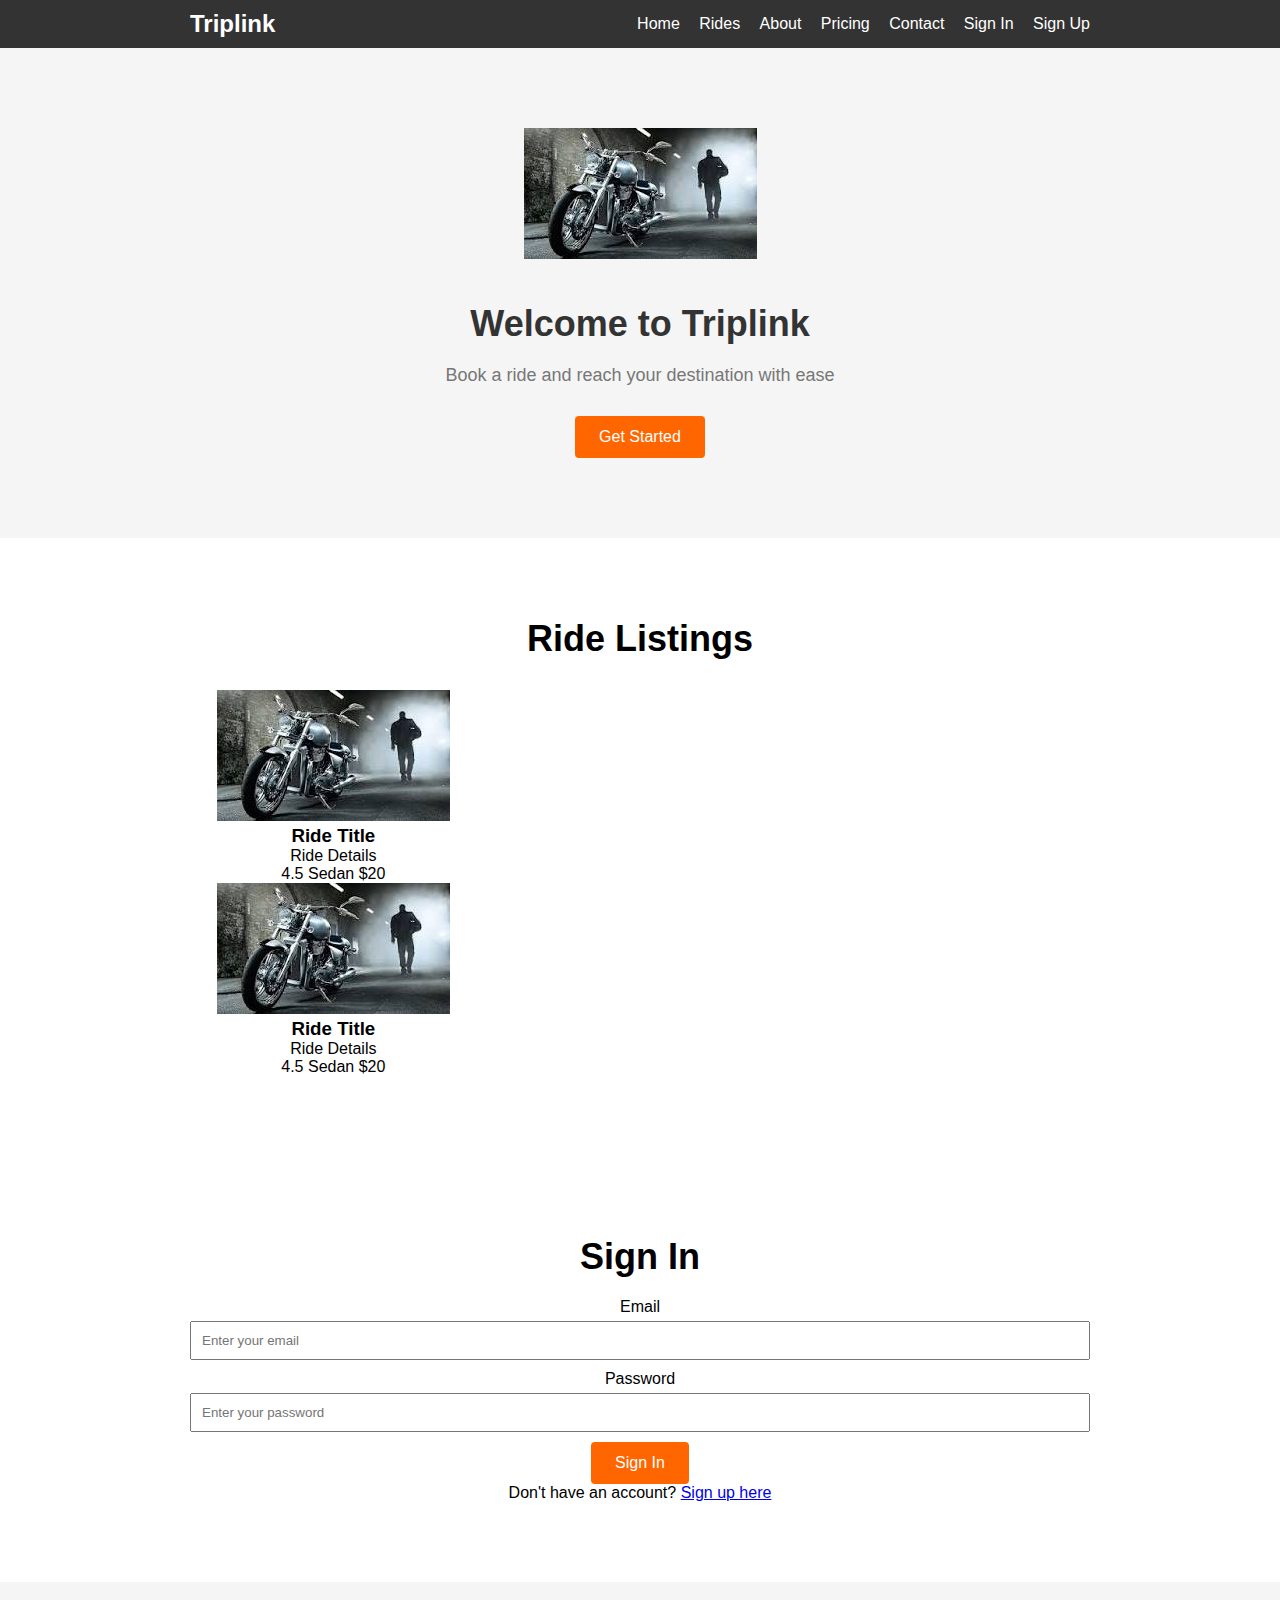
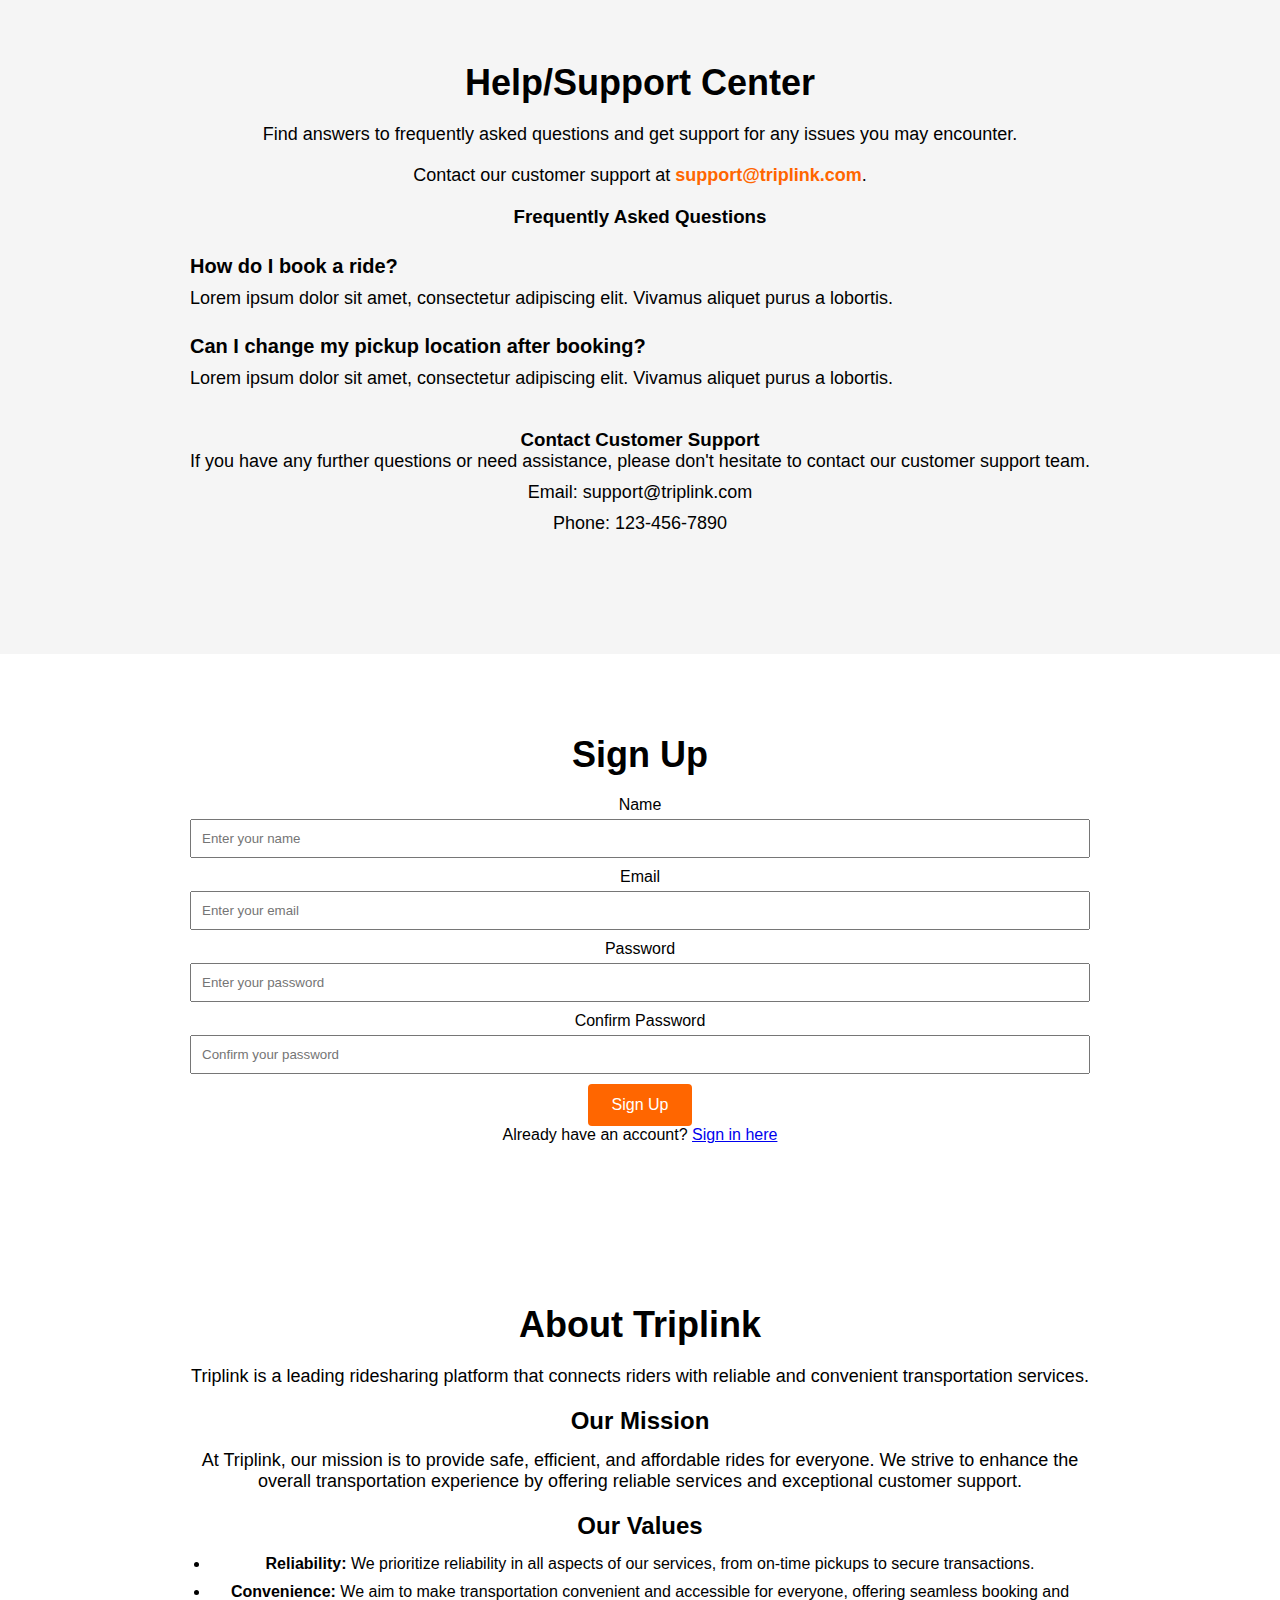
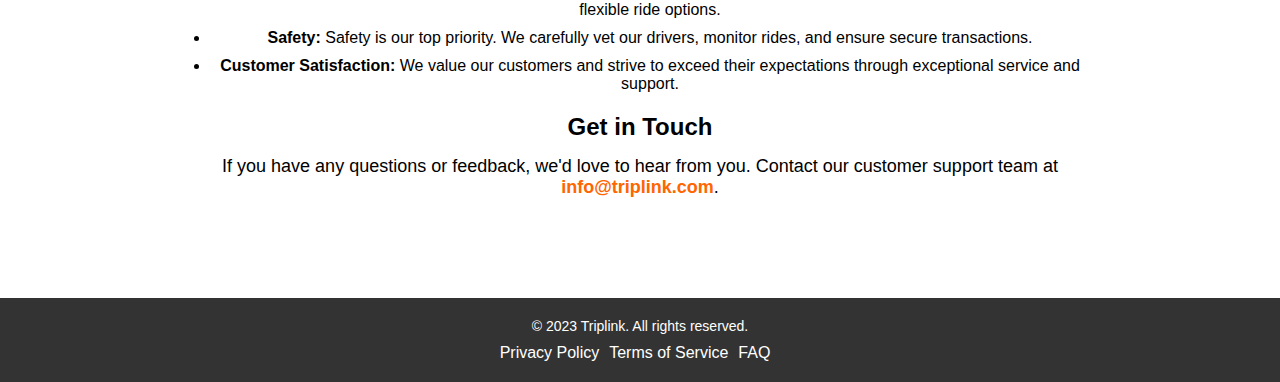
<file: rideshare/index.html>
<!DOCTYPE html>
<html>
<head>
  <title>Triplink - Ridesharing Platform</title>
  <link rel="stylesheet" type="text/css" href="style.css">
</head>
<body>

  <!-- Navbar -->
  <nav>
    <div class="container">
      <a href="#" class="logo">Triplink</a>
      <ul class="nav-links">
        <li><a href="#">Home</a></li>
        <li><a href="#">Rides</a></li>
        <li><a href="#">About</a></li>
        <li><a href="#">Pricing</a></li>
        <li><a href="#">Contact</a></li>
        <li><a href="#">Sign In</a></li>
        <li><a href="#">Sign Up</a></li>
      </ul>
    </div>
  </nav>

  <!-- Hero Section -->
<!-- Hero Section -->
<section class="hero">
  <div class="container">
    <img src="ddd.jpg" alt="Hero Image" class="hero-image">
    <h1>Welcome to Triplink</h1>
    <p>Book a ride and reach your destination with ease</p>
    <a href="#" class="cta-button">Get Started</a>
  </div>
</section>


  <!-- Ride Listings Section -->
  <section class="ride-listings">
    <div class="container">
      <h2>Ride Listings</h2>
      
      <!-- Sorting and filtering options -->
      <div class="filter-options">
        <!-- Add sorting and filtering elements here -->
      </div>
      
      <!-- Ride cards -->
      <div class="ride-cards">
        <div class="ride-card">
          <img src="ddd.jpg" alt="Ride Image">
          <h3>Ride Title</h3>
          <p>Ride Details</p>
          <div class="ride-info">
            <span class="rating">4.5</span>
            <span class="vehicle-type">Sedan</span>
            <span class="estimated-fare">$20</span>
          </div>
          <div class="ride-card">
            <img src="ddd.jpg" alt="Ride Image">
            <h3>Ride Title</h3>
            <p>Ride Details</p>
            <div class="ride-info">
              <span class="rating">4.5</span>
              <span class="vehicle-type">Sedan</span>
              <span class="estimated-fare">$20</span>
            </div>
        </div>
        <!-- Add more ride cards as needed -->
      </div>
    </div>
  </section>



  <!-- Sign In Section -->
  <section class="signin-section">
    <div class="container">
      <h2>Sign In</h2>
      <form>
        <label for="email">Email</label>
        <input type="email" id="email" name="email" placeholder="Enter your email" required>
        <label for="password">Password</label>
        <input type="password" id="password" name="password" placeholder="Enter your password" required>
        <button type="submit" class="cta-button">Sign In</button>
      </form>
      <p>Don't have an account? <a href="#">Sign up here</a></p>
    </div>
  </section>
  <section class="help-section">
    <div class="container">
      <h2>Help/Support Center</h2>
      <p>Find answers to frequently asked questions and get support for any issues you may encounter.</p>
      <p>Contact our customer support at <a href="mailto:support@triplink.com">support@triplink.com</a>.</p>
      
      <div class="faq-section">
        <h3>Frequently Asked Questions</h3>
        <ul class="faq-list">
          <li>
            <h4>How do I book a ride?</h4>
            <p>Lorem ipsum dolor sit amet, consectetur adipiscing elit. Vivamus aliquet purus a lobortis.</p>
          </li>
          <li>
            <h4>Can I change my pickup location after booking?</h4>
            <p>Lorem ipsum dolor sit amet, consectetur adipiscing elit. Vivamus aliquet purus a lobortis.</p>
          </li>
          <!-- Add more FAQs as needed -->
        </ul>
      </div>
      
      <div class="contact-section">
        <h3>Contact Customer Support</h3>
        <p>If you have any further questions or need assistance, please don't hesitate to contact our customer support team.</p>
        <p>Email: support@triplink.com</p>
        <p>Phone: 123-456-7890</p>
      </div>
    </div>
  </section>
  
  
  
  <!-- Sign Up Section -->
  <section class="signup-section">
    <div class="container">
      <h2>Sign Up</h2>
      <form>
        <label for="name">Name</label>
        <input type="text" id="name" name="name" placeholder="Enter your name" required>
        <label for="email">Email</label>
        <input type="email" id="email" name="email" placeholder="Enter your email" required>
        <label for="password">Password</label>
        <input type="password" id="password" name="password" placeholder="Enter your password" required>
        <label for="confirm-password">Confirm Password</label>
        <input type="password" id="confirm-password" name="confirm-password" placeholder="Confirm your password" required>
        <button type="submit" class="cta-button">Sign Up</button>
      </form>
      <p>Already have an account? <a href="#">Sign in here</a></p>
    </div>
  </section>

  <!-- About Section -->
  <section class="about-section">
    <div class="container">
      <h2>About Triplink</h2>
      <p>Triplink is a leading ridesharing platform that connects riders with reliable and convenient transportation services.</p>
      <h3>Our Mission</h3>
      <p>At Triplink, our mission is to provide safe, efficient, and affordable rides for everyone. We strive to enhance the overall transportation experience by offering reliable services and exceptional customer support.</p>
      <h3>Our Values</h3>
      <ul>
        <li><strong>Reliability:</strong> We prioritize reliability in all aspects of our services, from on-time pickups to secure transactions.</li>
        <li><strong>Convenience:</strong> We aim to make transportation convenient and accessible for everyone, offering seamless booking and flexible ride options.</li>
        <li><strong>Safety:</strong> Safety is our top priority. We carefully vet our drivers, monitor rides, and ensure secure transactions.</li>
        <li><strong>Customer Satisfaction:</strong> We value our customers and strive to exceed their expectations through exceptional service and support.</li>
      </ul>
      <h3>Get in Touch</h3>
      <p>If you have any questions or feedback, we'd love to hear from you. Contact our customer support team at <a href="mailto:info@triplink.com">info@triplink.com</a>.</p>
    </div>
  </section>
 


  
  

  <!-- Footer Section -->
  <footer>
    <div class="container">
      <p>&copy; 2023 Triplink. All rights reserved.</p>
      <ul class="footer-links">
        <li><a href="#">Privacy Policy</a></li>
        <li><a href="#">Terms of Service</a></li>
        <li><a href="#">FAQ</a></li>
      </ul>
    </div>
  </footer>

</body>
</html>
</file>
<file: rideshare/style.css>
/* Reset styles */
html, body, ul, li, h1, h2, h3, p, a, button, input {
    margin: 0;
    padding: 0;
    box-sizing: border-box;
  }
  
  /* Global styles */
  body {
    font-family: Arial, sans-serif;
  }
  
  .container {
    max-width: 1200px;
    margin: 0 auto;
    padding: 0 20px;
  }
  
  /* Navbar */
  nav {
    background-color: #333;
    color: #fff;
    padding: 10px 0;
  }
  
  nav .container {
    display: flex;
    justify-content: space-between;
    align-items: center;
  }
  
  nav .logo {
    font-size: 24px;
    font-weight: bold;
    color: #fff;
    text-decoration: none;
  }
  
  nav ul.nav-links {
    list-style: none;
    margin: 0;
    padding: 0;
  }
  
  nav ul.nav-links li {
    display: inline-block;
    margin-left: 15px;
  }
  
  nav ul.nav-links li a {
    color: #fff;
    text-decoration: none;
  }
  
  /* Hero Section */
  .hero {
    position: relative;
    background-color: #f5f5f5;
    padding: 80px 0;
    text-align: center;
  }
  
  .hero .container {
    max-width: 1200px;
    margin: 0 auto;
  }
  
  .hero-image {
    max-width: 100%;
    height: auto;
    margin-bottom: 40px;
  }
  
  .hero h1 {
    font-size: 36px;
    color: #333;
    margin-bottom: 20px;
  }
  
  .hero p {
    font-size: 18px;
    color: #777;
    margin-bottom: 30px;
  }
  
  .cta-button {
    display: inline-block;
    padding: 12px 24px;
    font-size: 16px;
    color: #fff;
    background-color: #FF6600;
    border: none;
    border-radius: 4px;
    text-decoration: none;
    transition: background-color 0.3s ease;
  }
  
  .cta-button:hover {
    background-color: #FF5500;
  }
  
  /* Ride Listings Section */
  .ride-listings {
    padding: 80px 0;
  }
  
  .filter-options {
    margin-bottom: 20px;
  }
  
  .ride-cards {
    display: grid;
    grid-template-columns: repeat(3, 1fr);
    gap: 20px;
  }
  
  /* Help/Support Center Section */
  .help-section {
    background-color: #f5f5f5;
    padding: 80px 0;
    text-align: center;
  }
  
  .help-section h2 {
    font-size: 36px;
    margin-bottom: 20px;
  }
  
  .help-section p {
    font-size: 18px;
    margin-bottom: 20px;
  }
  
  .help-section a {
    color: #FF6600;
    text-decoration: none;
    font-weight: bold;
  }
  
  .help-section a:hover {
    text-decoration: underline;
  }
  
  /* Sign In Section */
  .signin-section {
    padding: 80px 0;
  }
  
  .signin-section h2 {
    font-size: 36px;
    margin-bottom: 20px;
  }
  
  .signin-section form label {
    display: block;
    margin-bottom: 5px;
  }
  
  .signin-section form input[type="email"],
  .signin-section form input[type="password"] {
    width: 100%;
    padding: 10px;
    margin-bottom: 10px;
  }
  
  /* Sign Up Section */
  .signup-section {
    padding: 80px 0;
  }
  
  .signup-section h2 {
    font-size: 36px;
    margin-bottom: 20px;
  }
  
  .signup-section form label {
    display: block;
    margin-bottom: 5px;
  }
  
  .signup-section form input[type="text"],
  .signup-section form input[type="email"],
  .signup-section form input[type="password"] {
    width: 100%;
    padding: 10px;
    margin-bottom: 10px;
  }
  
  /* About Section */
  .about-section {
    padding: 80px 0;
  }
  
  .about-section h2 {
    font-size: 36px;
    margin-bottom: 20px;
  }
  
  .about-section p {
    font-size: 18px;
    margin-bottom: 20px;
  }
  
  .about-section h3 {
    font-size: 24px;
    margin-bottom: 15px;
  }
  
  .about-section ul {
    list-style: disc;
    margin-left: 20px;
    margin-bottom: 20px;
  }
  
  .about-section ul li {
    margin-bottom: 10px;
  }
  
  .about-section a {
    color: #FF6600;
    text-decoration: none;
    font-weight: bold;
  }
  
  .about-section a:hover {
    text-decoration: underline;
  }
  
  /* Footer Section */
  footer {
    background-color: #333;
    color: #fff;
    padding: 20px 0;
    text-align: center;
  }
  
  footer p {
    font-size: 14px;
    margin-bottom: 10px;
  }
  
  .footer-links {
    list-style: none;
    margin: 0;
    padding: 0;
    display: flex;
    justify-content: center;
  }
  
  .footer-links li {
    display: inline-block;
    margin-right: 10px;
  }
  
  .footer-links li a {
    color: #fff;
    text-decoration: none;
  }
  
  .footer-links li a:hover {
    text-decoration: underline;
  }
  .help-section {
    padding: 80px 0;
  }
  
  .container {
    max-width: 900px;
    margin: 0 auto;
    text-align: center;
  }
  
  h2 {
    font-size: 36px;
    margin-bottom: 30px;
  }
  
  .faq-section,
  .contact-section {
    margin-bottom: 40px;
  }
  
  .faq-list {
    list-style: none;
    padding: 0;
    margin: 0;
    text-align: left;
  }
  
  .faq-list li {
    margin-bottom: 20px;
  }
  
  .faq-list h4 {
    font-size: 20px;
    margin-bottom: 10px;
  }
  
  .contact-section p {
    margin-bottom: 10px;
  }
  
  .ride-listings {
    padding: 80px 0;
  }
  
  .filter-options {
    /* Add styling for sorting and filtering options */
  }
  
  .ride-cards {
    display: grid;
    grid-template-columns: repeat(3, 1fr);
    gap: 20px;
  }
  
  .ride-card {
    /* Add styling for ride cards */
  }
  
  .ride-card img {
    /* Add styling for ride images */
  }
  
  .ride-card h3 {
    /* Add styling for ride titles */
  }
  
  .ride-card p {
    /* Add styling for ride details */
  }
  
  .ride-info {
    /* Add styling for ride information (rating, vehicle type, estimated fare) */
  }
</file>
